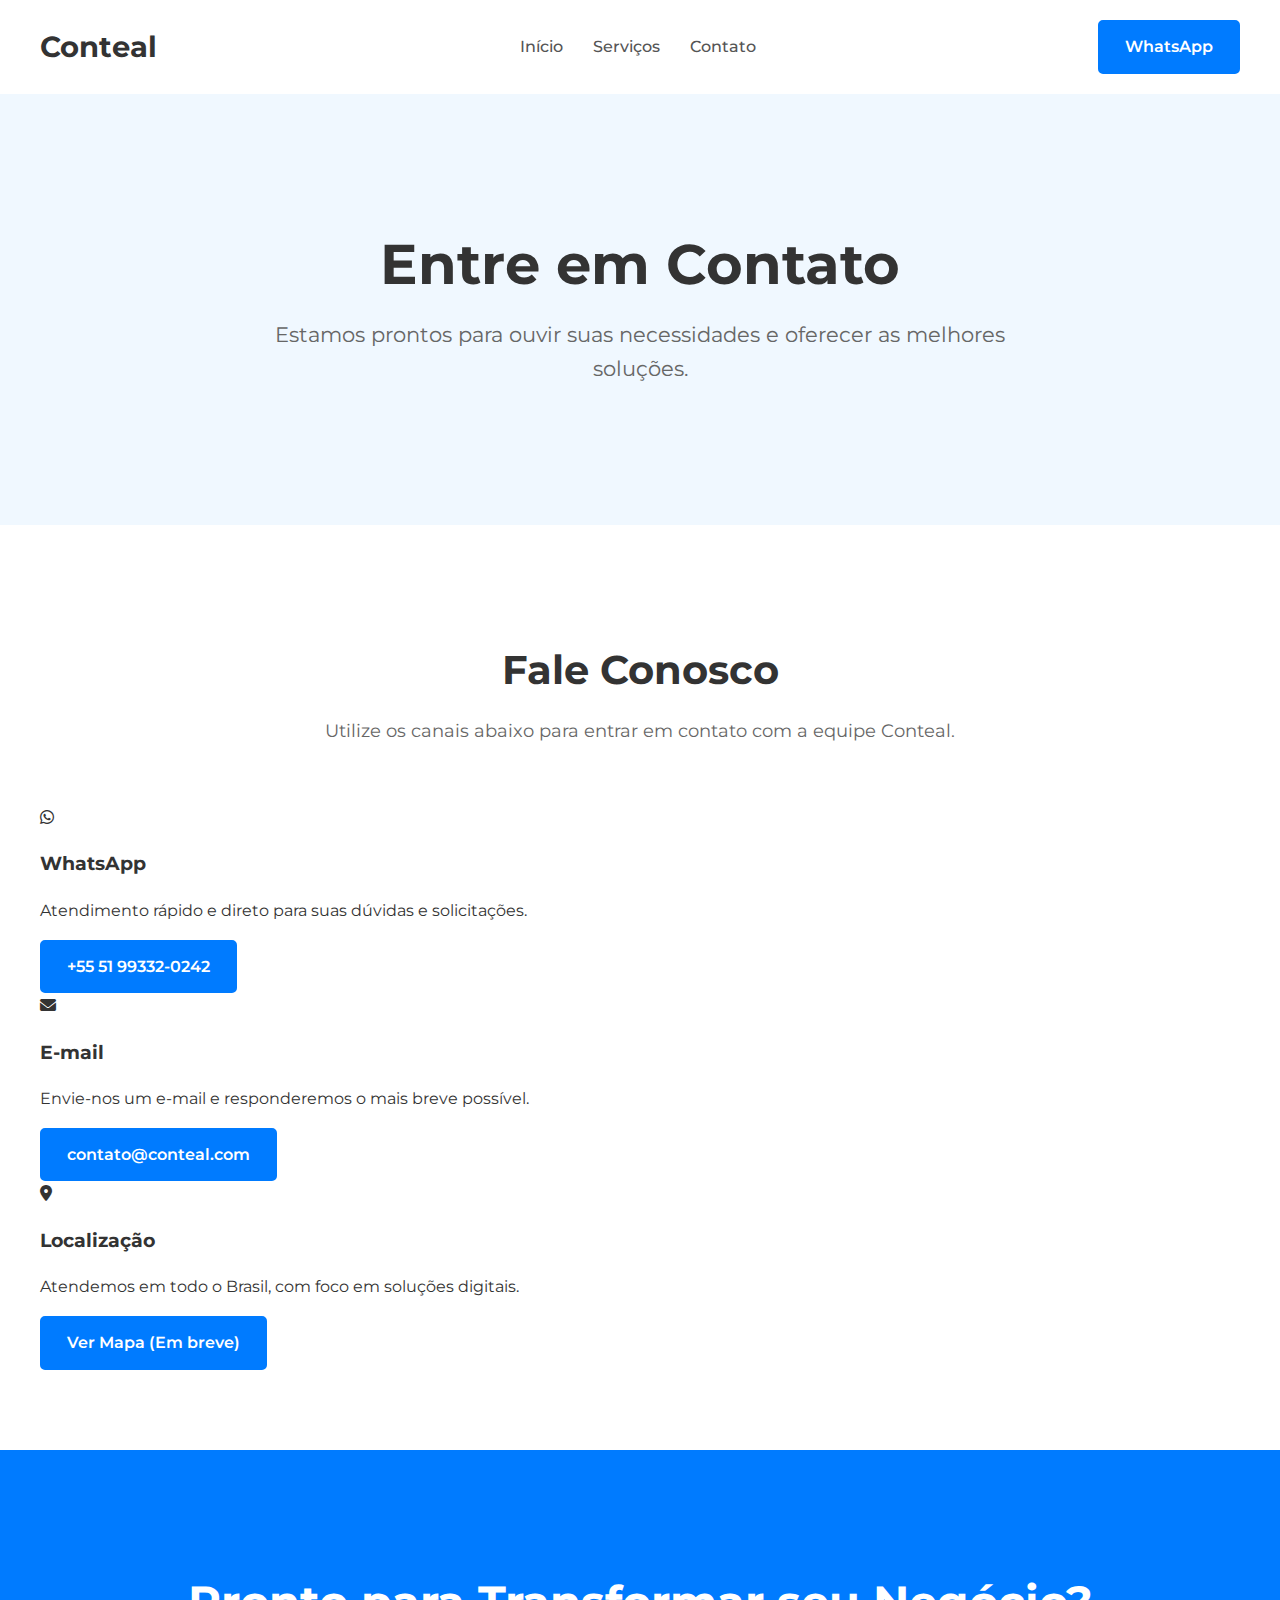
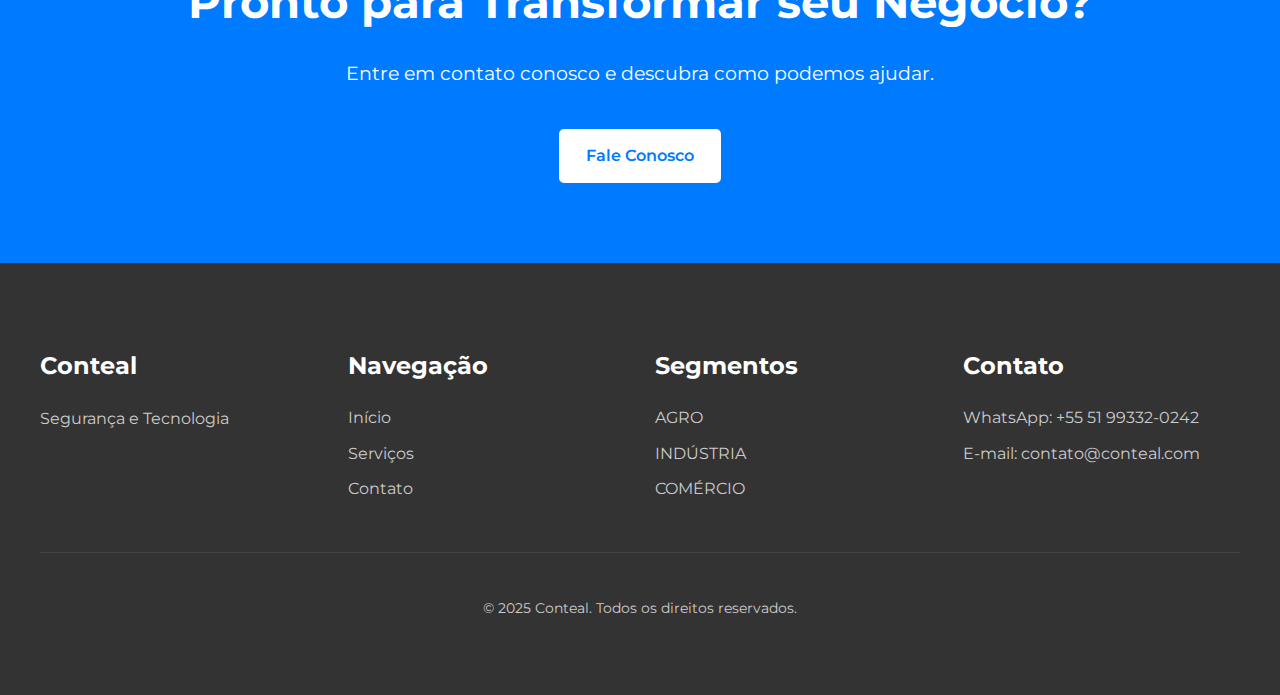
<file: contato.html>
<!DOCTYPE html>
<html lang="pt-br">
<head>
    <meta charset="UTF-8">
    <meta name="viewport" content="width=device-width, initial-scale=1.0">
    <title>Conteal - Contato</title>
    <link rel="stylesheet" href="https://cdnjs.cloudflare.com/ajax/libs/font-awesome/6.0.0-beta3/css/all.min.css">
    <link href="https://fonts.googleapis.com/css2?family=Montserrat:wght@400;500;600;700&family=Roboto:wght@300;400;500;700&display=swap" rel="stylesheet">
    <link rel="stylesheet" href="css/style.css">
    <link rel="stylesheet" href="css/segments.css">
</head>
<body>
    <!-- Header -->
    <header>
        <div class="container header-container">
            <div class="logo">Conteal</div>
            <nav>
                <ul>
                    <li><a href="index.html">Início</a></li>
                    <li><a href="servicos.html">Serviços</a></li>
                    <li><a href="contato.html">Contato</a></li>
                </ul>
            </nav>
            <div class="user-actions">
                <a href="https://wa.me/5551993320242" class="btn btn-primary" target="_blank">WhatsApp</a>
            </div>
        </div>
    </header>

    <!-- Hero Section para Contato -->
    <section class="hero">
        <div class="container">
            <h1>Entre em Contato</h1>
            <p>Estamos prontos para ouvir suas necessidades e oferecer as melhores soluções.</p>
        </div>
    </section>

    <!-- Contact Section -->
    <section class="contact-section">
        <div class="container">
            <div class="section-title">
                <h2>Fale Conosco</h2>
                <p>Utilize os canais abaixo para entrar em contato com a equipe Conteal.</p>
            </div>
            <div class="contact-info-grid">
                <div class="contact-card">
                    <div class="contact-icon"><i class="fab fa-whatsapp"></i></div>
                    <h3>WhatsApp</h3>
                    <p>Atendimento rápido e direto para suas dúvidas e solicitações.</p>
                    <a href="https://wa.me/5551993320242" target="_blank" class="btn btn-primary">+55 51 99332-0242</a>
                </div>
                <div class="contact-card">
                    <div class="contact-icon"><i class="fas fa-envelope"></i></div>
                    <h3>E-mail</h3>
                    <p>Envie-nos um e-mail e responderemos o mais breve possível.</p>
                    <a href="mailto:contato@conteal.com" class="btn btn-primary">contato@conteal.com</a>
                </div>
                <div class="contact-card">
                    <div class="contact-icon"><i class="fas fa-map-marker-alt"></i></div>
                    <h3>Localização</h3>
                    <p>Atendemos em todo o Brasil, com foco em soluções digitais.</p>
                    <a href="#" class="btn btn-primary">Ver Mapa (Em breve)</a>
                </div>
            </div>
        </div>
    </section>

    <!-- CTA Section -->
    <section class="cta">
        <div class="container">
            <h2>Pronto para Transformar seu Negócio?</h2>
            <p>Entre em contato conosco e descubra como podemos ajudar.</p>
            <a href="contato.html" class="btn btn-primary">Fale Conosco</a>
        </div>
    </section>

    <!-- Footer -->
    <footer>
        <div class="container">
            <div class="footer-container">
                <div class="footer-column">
                    <h3>Conteal</h3>
                    <p>Segurança e Tecnologia</p>
                    <div class="footer-social">
                        <!-- Adicionar links para redes sociais se houver -->
                    </div>
                </div>
                <div class="footer-column">
                    <h3>Navegação</h3>
                    <ul class="footer-links">
                        <li><a href="index.html">Início</a></li>
                        <li><a href="servicos.html">Serviços</a></li>
                        <li><a href="contato.html">Contato</a></li>
                    </ul>
                </div>
                <div class="footer-column">
                    <h3>Segmentos</h3>
                    <ul class="footer-links">
                        <li><a href="servicos.html#agro-products">AGRO</a></li>
                        <li><a href="servicos.html#industry-products">INDÚSTRIA</a></li>
                        <li><a href="servicos.html#commerce-products">COMÉRCIO</a></li>
                    </ul>
                </div>
                <div class="footer-column">
                    <h3>Contato</h3>
                    <ul class="footer-links">
                        <li><a href="https://wa.me/5551993320242" target="_blank">WhatsApp: +55 51 99332-0242</a></li>
                        <li><a href="mailto:contato@conteal.com">E-mail: contato@conteal.com</a></li>
                    </ul>
                </div>
            </div>
            <div class="footer-bottom">
                <p>&copy; 2025 Conteal. Todos os direitos reservados.</p>
            </div>
        </div>
    </footer>
</body>
</html>
</file>
<file: css/style.css>
/* General Styles */
body {
    font-family: 'Montserrat', sans-serif;
    margin: 0;
    padding: 0;
    box-sizing: border-box;
    color: #333;
    line-height: 1.6;
}

.container {
    max-width: 1200px;
    margin: 0 auto;
    padding: 0 20px;
}

section {
    padding: 80px 0;
}

.section-title {
    text-align: center;
    margin-bottom: 60px;
}

.section-title h2 {
    font-size: 2.5em;
    color: #333;
    margin-bottom: 15px;
}

.section-title p {
    font-size: 1.1em;
    color: #666;
    max-width: 700px;
    margin: 0 auto;
}

/* Buttons */
.btn {
    display: inline-block;
    padding: 12px 25px;
    border-radius: 5px;
    text-decoration: none;
    font-weight: 600;
    transition: background-color 0.3s ease, color 0.3s ease;
}

.btn-primary {
    background-color: #007bff;
    color: #fff;
    border: 2px solid #007bff;
}

.btn-primary:hover {
    background-color: #0056b3;
    border-color: #0056b3;
}

.btn-outline {
    background-color: transparent;
    color: #007bff;
    border: 2px solid #007bff;
}

.btn-outline:hover {
    background-color: #007bff;
    color: #fff;
}

/* Header */
header {
    background-color: #fff;
    padding: 20px 0;
    box-shadow: 0 2px 5px rgba(0,0,0,0.1);
}

.header-container {
    display: flex;
    justify-content: space-between;
    align-items: center;
}

.logo {
    font-size: 1.8em;
    font-weight: 700;
    color: #333;
}

.logo span {
    color: #007bff;
}

header nav ul {
    list-style: none;
    margin: 0;
    padding: 0;
    display: flex;
}

header nav ul li {
    margin-left: 30px;
}

header nav ul li a {
    text-decoration: none;
    color: #555;
    font-weight: 500;
    transition: color 0.3s ease;
}

header nav ul li a:hover {
    color: #007bff;
}

.user-actions .btn {
    margin-left: 10px;
}

/* Hero Section */
.hero {
    background-color: #f0f8ff;
    text-align: center;
    padding: 100px 0;
}

.hero h1 {
    font-size: 3.5em;
    color: #333;
    margin-bottom: 20px;
    line-height: 1.2;
}

.hero p {
    font-size: 1.3em;
    color: #666;
    max-width: 800px;
    margin: 0 auto 40px auto;
}

.hero-buttons .btn {
    margin: 0 10px;
}

/* Features Section */
.features {
    background-color: #fff;
}

.features-grid {
    display: grid;
    grid-template-columns: repeat(auto-fit, minmax(300px, 1fr));
    gap: 30px;
}

.feature-card {
    background-color: #f9f9f9;
    padding: 30px;
    border-radius: 8px;
    text-align: center;
    box-shadow: 0 5px 15px rgba(0,0,0,0.05);
    transition: transform 0.3s ease;
}

.feature-card:hover {
    transform: translateY(-5px);
}

.feature-icon {
    font-size: 3em;
    color: #007bff;
    margin-bottom: 20px;
}

.feature-card h3 {
    font-size: 1.5em;
    color: #333;
    margin-bottom: 15px;
}

.feature-card p {
    color: #666;
}

/* Products by Segment Section */
.products-by-segment {
    background-color: #f0f8ff;
}

.products-segment-tabs {
    display: flex;
    justify-content: center;
    margin-bottom: 40px;
    border-bottom: 1px solid #ddd;
}

.product-segment-tab {
    padding: 15px 30px;
    cursor: pointer;
    font-weight: 600;
    color: #666;
    border-bottom: 3px solid transparent;
    transition: all 0.3s ease;
}

.product-segment-tab.active,
.product-segment-tab:hover {
    color: #007bff;
    border-color: #007bff;
}

.product-segment-tab i {
    margin-right: 10px;
}

.product-segment-content {
    display: none;
}

.product-segment-content.active {
    display: block;
}

.products-grid {
    display: grid;
    grid-template-columns: repeat(auto-fit, minmax(280px, 1fr));
    gap: 30px;
}

.product-item {
    background-color: #fff;
    border-radius: 8px;
    box-shadow: 0 5px 15px rgba(0,0,0,0.05);
    overflow: hidden;
    position: relative;
}

.product-image {
    width: 100%;
    height: 200px;
    background-size: cover;
    background-position: center;
}

.product-badge {
    position: absolute;
    top: 15px;
    left: 15px;
    background-color: #28a745;
    color: #fff;
    padding: 5px 10px;
    border-radius: 5px;
    font-size: 0.8em;
    font-weight: 600;
}

.product-content {
    padding: 25px;
}

.product-content h4 {
    font-size: 1.4em;
    color: #333;
    margin-bottom: 10px;
}

.product-content p {
    color: #666;
    margin-bottom: 20px;
}

.product-features {
    list-style: none;
    padding: 0;
    margin-bottom: 20px;
}

.product-features li {
    margin-bottom: 10px;
    color: #555;
}

.product-features li i {
    color: #28a745;
    margin-right: 10px;
}

.product-price {
    font-size: 1.8em;
    font-weight: 700;
    color: #007bff;
    margin-bottom: 20px;
}

.product-price span {
    font-size: 0.6em;
    font-weight: 400;
    color: #666;
}

.product-btn {
    display: block;
    text-align: center;
    padding: 10px 20px;
    background-color: #007bff;
    color: #fff;
    text-decoration: none;
    border-radius: 5px;
    transition: background-color 0.3s ease;
}

.product-btn:hover {
    background-color: #0056b3;
}

/* Segment Selector */
.segment-selector {
    background-color: #fff;
}

.segment-selector-tabs {
    display: flex;
    justify-content: center;
    margin-bottom: 40px;
}

.segment-tab {
    padding: 15px 30px;
    cursor: pointer;
    font-weight: 600;
    color: #666;
    border: 1px solid #ddd;
    border-radius: 5px;
    margin: 0 10px;
    transition: all 0.3s ease;
}

.segment-tab.active,
.segment-tab:hover {
    background-color: #007bff;
    color: #fff;
    border-color: #007bff;
}

.segment-tab i {
    margin-right: 10px;
}

.segment-content-wrapper {
    display: none;
}

.segment-content-wrapper.active {
    display: block;
}

.segment-details {
    display: flex;
    align-items: center;
    gap: 40px;
    flex-wrap: wrap;
}

.segment-image {
    flex: 1;
    min-width: 400px;
    height: 350px;
    background-size: cover;
    background-position: center;
    border-radius: 8px;
}

.segment-info {
    flex: 2;
    min-width: 400px;
}

.segment-info h3 {
    font-size: 2em;
    color: #333;
    margin-bottom: 20px;
}

.segment-info p {
    color: #666;
    margin-bottom: 20px;
}

.segment-benefits {
    list-style: none;
    padding: 0;
    margin-bottom: 30px;
}

.segment-benefits li {
    margin-bottom: 15px;
    color: #555;
    font-size: 1.1em;
}

.segment-benefits li i {
    color: #28a745;
    margin-right: 10px;
}

/* Testimonials */
.testimonials {
    background-color: #f0f8ff;
}

.testimonials-container {
    display: grid;
    grid-template-columns: repeat(auto-fit, minmax(300px, 1fr));
    gap: 30px;
}

.testimonial-card {
    background-color: #fff;
    padding: 30px;
    border-radius: 8px;
    box-shadow: 0 5px 15px rgba(0,0,0,0.05);
}

.testimonial-content {
    font-style: italic;
    color: #555;
    margin-bottom: 20px;
    font-size: 1.1em;
}

.testimonial-author {
    display: flex;
    align-items: center;
}

.testimonial-author img {
    width: 60px;
    height: 60px;
    border-radius: 50%;
    margin-right: 15px;
    object-fit: cover;
}

.author-info h4 {
    margin: 0;
    color: #333;
    font-size: 1.2em;
}

.author-info p {
    margin: 5px 0 0;
    color: #777;
    font-size: 0.9em;
}

/* Pricing Section */
.pricing {
    background-color: #fff;
}

.pricing-toggle {
    text-align: center;
    margin-bottom: 40px;
    font-size: 1.1em;
    font-weight: 600;
    color: #555;
}

.pricing-toggle span {
    margin: 0 10px;
}

.toggle-switch {
    position: relative;
    display: inline-block;
    width: 60px;
    height: 34px;
}

.toggle-switch input {
    opacity: 0;
    width: 0;
    height: 0;
}

.toggle-slider {
    position: absolute;
    cursor: pointer;
    top: 0;
    left: 0;
    right: 0;
    bottom: 0;
    background-color: #ccc;
    transition: .4s;
    border-radius: 34px;
}

.toggle-slider:before {
    position: absolute;
    content: "";
    height: 26px;
    width: 26px;
    left: 4px;
    bottom: 4px;
    background-color: white;
    transition: .4s;
    border-radius: 50%;
}

input:checked + .toggle-slider {
    background-color: #007bff;
}

input:checked + .toggle-slider:before {
    transform: translateX(26px);
}

.pricing-plans {
    display: grid;
    grid-template-columns: repeat(auto-fit, minmax(300px, 1fr));
    gap: 30px;
}

.pricing-card {
    background-color: #f9f9f9;
    padding: 40px;
    border-radius: 8px;
    text-align: center;
    box-shadow: 0 5px 15px rgba(0,0,0,0.05);
    transition: transform 0.3s ease, box-shadow 0.3s ease;
}

.pricing-card.featured {
    background-color: #007bff;
    color: #fff;
    transform: scale(1.05);
    box-shadow: 0 10px 20px rgba(0,123,255,0.2);
}

.pricing-card.featured .pricing-header h3,
.pricing-card.featured .pricing-header p,
.pricing-card.featured .pricing-price,
.pricing-card.featured .pricing-price span,
.pricing-card.featured .pricing-features li,
.pricing-card.featured .pricing-features li i {
    color: #fff;
}

.pricing-card.featured .btn-primary {
    background-color: #fff;
    color: #007bff;
    border-color: #fff;
}

.pricing-card.featured .btn-primary:hover {
    background-color: #e2e6ea;
}

.pricing-header h3 {
    font-size: 2em;
    margin-bottom: 10px;
    color: #333;
}

.pricing-header p {
    color: #666;
    margin-bottom: 30px;
}

.pricing-price {
    font-size: 3em;
    font-weight: 700;
    color: #007bff;
    margin-bottom: 30px;
}

.pricing-price span {
    font-size: 0.5em;
    font-weight: 400;
    color: #666;
}

.pricing-features {
    list-style: none;
    padding: 0;
    margin-bottom: 40px;
}

.pricing-features li {
    margin-bottom: 15px;
    color: #555;
    font-size: 1.1em;
}

.pricing-features li i {
    margin-right: 10px;
    color: #28a745;
}

.pricing-features li.disabled {
    color: #aaa;
    text-decoration: line-through;
}

.pricing-features li.disabled i {
    color: #dc3545;
}

/* CTA Section */
.cta {
    background-color: #007bff;
    color: #fff;
    text-align: center;
    padding: 80px 0;
}

.cta h2 {
    font-size: 2.8em;
    margin-bottom: 20px;
}

.cta p {
    font-size: 1.2em;
    margin-bottom: 40px;
}

.cta .btn-primary {
    background-color: #fff;
    color: #007bff;
    border-color: #fff;
}

.cta .btn-primary:hover {
    background-color: #e2e6ea;
}

/* Footer */
footer {
    background-color: #333;
    color: #fff;
    padding: 60px 0;
}

.footer-container {
    display: grid;
    grid-template-columns: repeat(auto-fit, minmax(200px, 1fr));
    gap: 30px;
    margin-bottom: 40px;
}

.footer-column h3 {
    font-size: 1.5em;
    margin-bottom: 20px;
    color: #fff;
}

.footer-column h3 span {
    color: #007bff;
}

.footer-column p {
    color: #ccc;
    line-height: 1.8;
}

.footer-social a {
    color: #fff;
    font-size: 1.5em;
    margin-right: 15px;
    transition: color 0.3s ease;
}

.footer-social a:hover {
    color: #007bff;
}

.footer-links {
    list-style: none;
    padding: 0;
    margin: 0;
}

.footer-links li {
    margin-bottom: 10px;
}

.footer-links li a {
    text-decoration: none;
    color: #ccc;
    transition: color 0.3s ease;
}

.footer-links li a:hover {
    color: #007bff;
}

.footer-bottom {
    text-align: center;
    border-top: 1px solid #444;
    padding-top: 30px;
    font-size: 0.9em;
    color: #ccc;
}

/* Responsive Design */
@media (max-width: 768px) {
    .header-container {
        flex-direction: column;
        text-align: center;
    }

    header nav ul {
        margin-top: 20px;
        flex-wrap: wrap;
        justify-content: center;
    }

    header nav ul li {
        margin: 0 15px 10px 15px;
    }

    .user-actions {
        margin-top: 20px;
    }

    .hero h1 {
        font-size: 2.5em;
    }

    .hero p {
        font-size: 1em;
    }

    .features-grid,
    .products-grid,
    .testimonials-container,
    .pricing-plans {
        grid-template-columns: 1fr;
    }

    .segment-details {
        flex-direction: column;
    }

    .segment-image {
        min-width: unset;
        width: 100%;
    }

    .segment-info {
        min-width: unset;
        width: 100%;
    }

    .segment-selector-tabs,
    .products-segment-tabs {
        flex-wrap: wrap;
    }

    .segment-tab,
    .product-segment-tab {
        margin-bottom: 10px;
    }

    .footer-container {
        grid-template-columns: 1fr;
        text-align: center;
    }

    .footer-social {
        justify-content: center;
        display: flex;
    }
}
</file>
<file: css/segments.css>
/* Segments Section */
.segments {
    background-color: #fff;
}

.segments-container {
    display: grid;
    grid-template-columns: repeat(auto-fit, minmax(300px, 1fr));
    gap: 30px;
}

.segment-card {
    background-color: #f9f9f9;
    padding: 30px;
    border-radius: 8px;
    text-align: center;
    box-shadow: 0 5px 15px rgba(0,0,0,0.05);
    transition: transform 0.3s ease;
}

.segment-card:hover {
    transform: translateY(-5px);
}

.segment-header {
    margin-bottom: 20px;
}

.segment-icon {
    font-size: 3em;
    color: #007bff;
    margin-bottom: 15px;
}

.segment-card h3 {
    font-size: 1.8em;
    color: #333;
    margin-bottom: 10px;
}

.segment-card p {
    color: #666;
}

.segment-content {
    margin-top: 20px;
}

.segment-features {
    list-style: none;
    padding: 0;
    margin-bottom: 20px;
}

.segment-features li {
    margin-bottom: 10px;
    color: #555;
    text-align: left;
}

.segment-features li i {
    color: #28a745;
    margin-right: 10px;
}

.segment-btn-container {
    margin-top: 20px;
}

.segment-btn {
    display: inline-block;
    padding: 10px 20px;
    background-color: #007bff;
    color: #fff;
    text-decoration: none;
    border-radius: 5px;
    transition: background-color 0.3s ease;
}

.segment-btn:hover {
    background-color: #0056b3;
}

/* Segment Selector (from original index.html) */
.segment-selector {
    background-color: #fff;
}

.segment-selector-tabs {
    display: flex;
    justify-content: center;
    margin-bottom: 40px;
}

.segment-tab {
    padding: 15px 30px;
    cursor: pointer;
    font-weight: 600;
    color: #666;
    border: 1px solid #ddd;
    border-radius: 5px;
    margin: 0 10px;
    transition: all 0.3s ease;
}

.segment-tab.active,
.segment-tab:hover {
    background-color: #007bff;
    color: #fff;
    border-color: #007bff;
}

.segment-tab i {
    margin-right: 10px;
}

.segment-content-container {
    margin-top: 40px;
}

.segment-content-wrapper {
    display: none;
}

.segment-content-wrapper.active {
    display: block;
}

.segment-details {
    display: flex;
    align-items: center;
    gap: 40px;
    flex-wrap: wrap;
}

.segment-image {
    flex: 1;
    min-width: 400px;
    height: 350px;
    background-size: cover;
    background-position: center;
    border-radius: 8px;
}

.segment-info {
    flex: 2;
    min-width: 400px;
}

.segment-info h3 {
    font-size: 2em;
    color: #333;
    margin-bottom: 20px;
}

.segment-info p {
    color: #666;
    margin-bottom: 20px;
}

.segment-benefits {
    list-style: none;
    padding: 0;
    margin-bottom: 30px;
}

.segment-benefits li {
    margin-bottom: 15px;
    color: #555;
    font-size: 1.1em;
}

.segment-benefits li i {
    color: #28a745;
    margin-right: 10px;
}

.segment-cta {
    margin-top: 30px;
}

/* Responsive */
@media (max-width: 768px) {
    .segments-container {
        grid-template-columns: 1fr;
    }

    .segment-card {
        width: 100%;
    }

    .segment-selector-tabs {
        flex-direction: column;
        align-items: center;
    }

    .segment-tab {
        margin: 5px 0;
        width: 80%;
    }

    .segment-details {
        flex-direction: column;
        text-align: center;
    }

    .segment-image {
        min-width: unset;
        width: 100%;
    }

    .segment-info {
        min-width: unset;
        width: 100%;
    }
}
</file>
